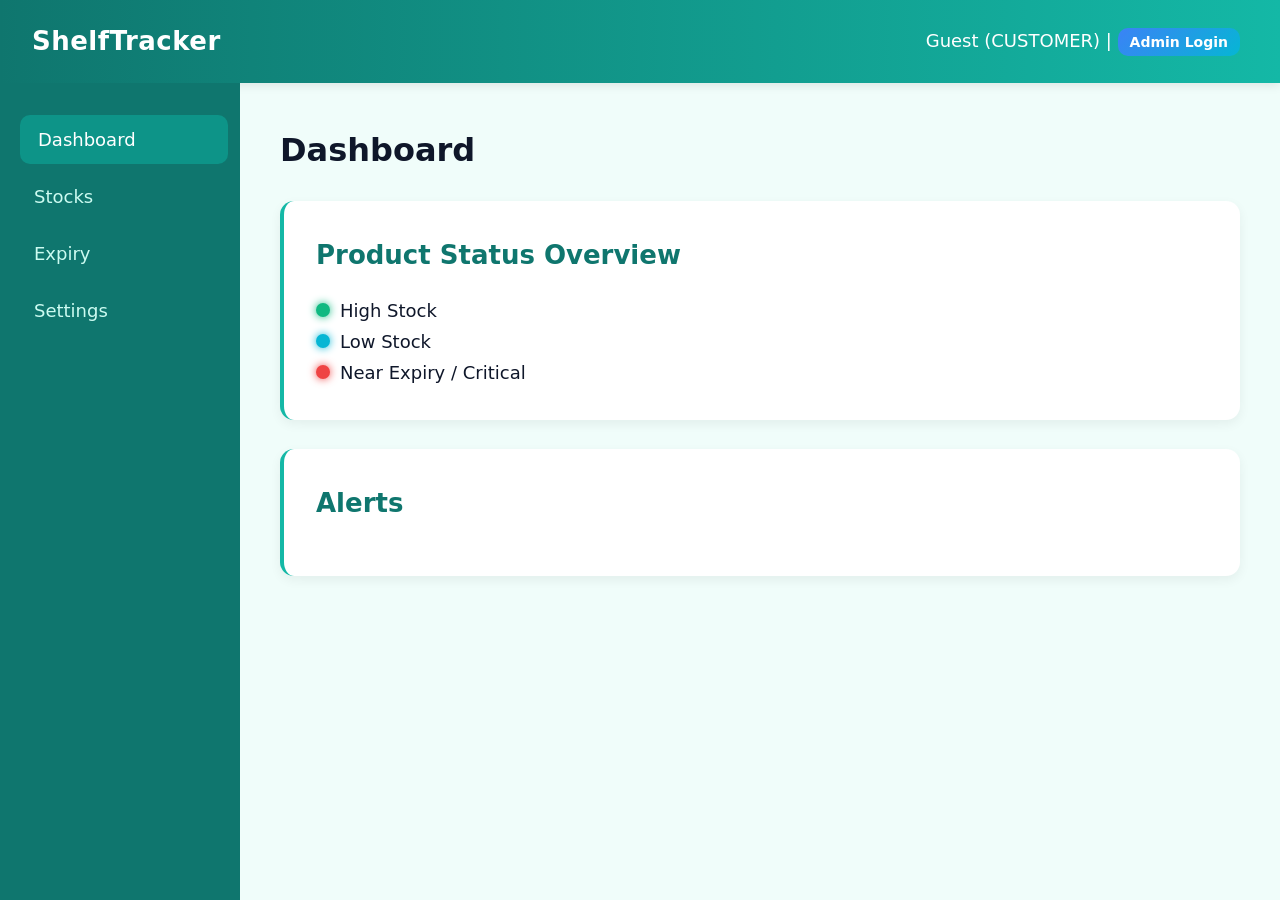
<file: index.html>
<!DOCTYPE html>
<html lang="en">
<head>
  <meta charset="UTF-8">
  <meta name="viewport" content="width=device-width, initial-scale=1.0">
  <title>ShelfTracker - Dashboard</title>
  <link rel="stylesheet" href="style.css">
</head>
<body>
  <div id="appPage">
    <header>
        <h3>ShelfTracker</h3>
        <div id="authHeaderZone"></div>
    </header>
    
    <nav>
      <button class="active" onclick="window.location.href='index.html'">Dashboard</button>
      <button onclick="window.location.href='stocks.html'">Stocks</button>
      <button onclick="window.location.href='expiry.html'">Expiry</button>
      <button id="settingsBtn" onclick="window.location.href='settings.html'">Settings</button>
    </nav>
    
    <main>
      <div id="dashboard" class="page">
        <h2>Dashboard</h2>
        <div class="card">
          <h3>Product Status Overview</h3>
          <p><span class="status-dot status-green"></span>High Stock</p>
          <p><span class="status-dot status-yellow"></span>Low Stock</p>
          <p><span class="status-dot status-red"></span>Near Expiry / Critical</p>
        </div>
        <div class="card">
          <h3>Alerts</h3>
          <div id="alertsList"></div>
        </div>
      </div>
    </main>
  </div>
  <script src="script.js"></script>
</body>
</html>
</file>
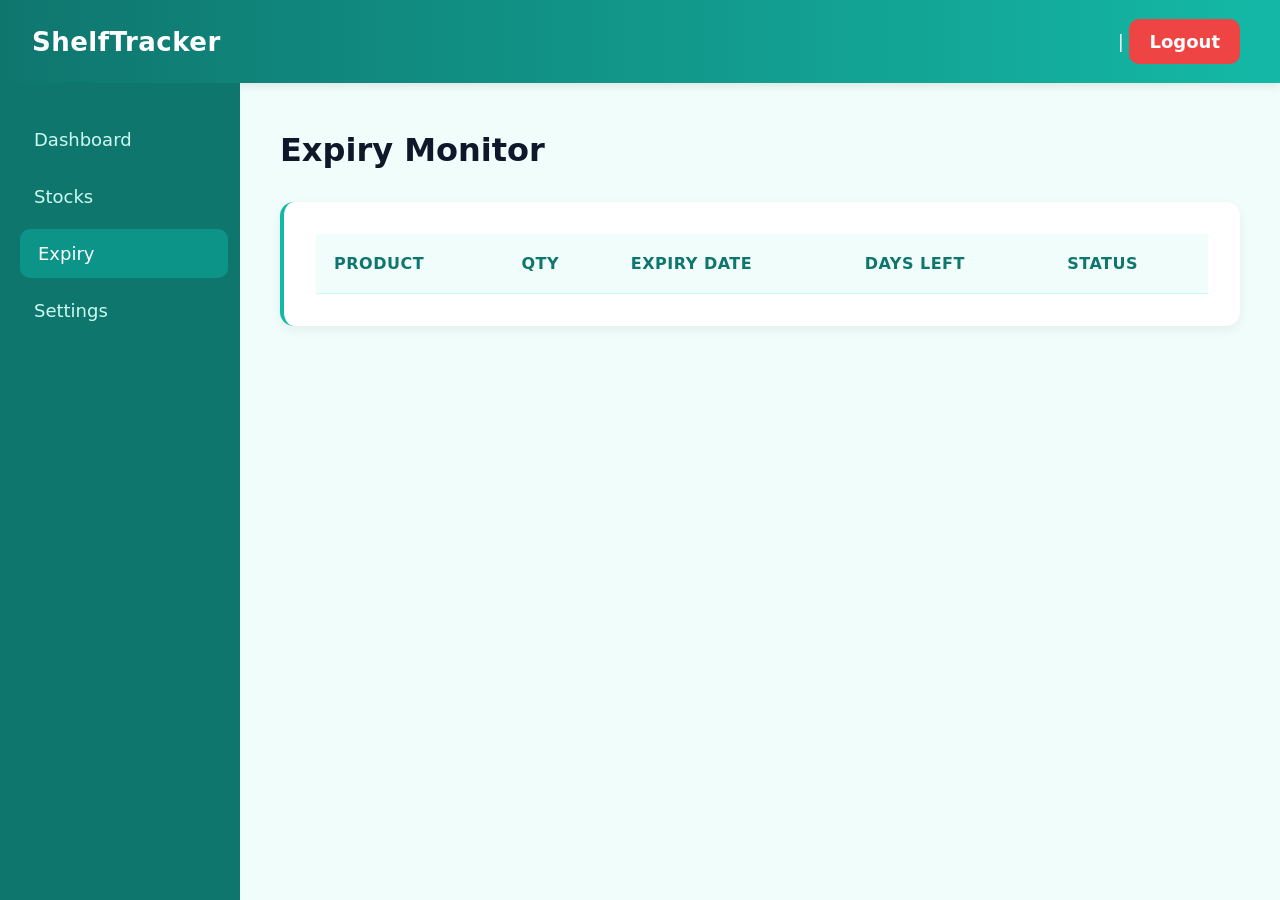
<file: expiry.html>
<!DOCTYPE html>
<html lang="en">
<head>
  <meta charset="UTF-8">
  <meta name="viewport" content="width=device-width, initial-scale=1.0">
  <title>ShelfTracker - Expiry Monitor</title>
  <link rel="stylesheet" href="style.css">
</head>
<body>
  <div id="appPage" style="display: block;">
    <header>
      <h3>ShelfTracker</h3>
      <div><span id="userRole"></span> | <button onclick="logout()" class="btn btn-danger">Logout</button></div>
    </header>
    
    <nav>
      <button onclick="window.location.href='index.html'">Dashboard</button>
      <button onclick="window.location.href='stocks.html'">Stocks</button>
      <button class="active" onclick="window.location.href='expiry.html'">Expiry</button>
      <button id="settingsBtn" onclick="window.location.href='settings.html'">Settings</button>
    </nav>
    
    <main>
      <div id="expiry" class="page">
        <h2>Expiry Monitor</h2>
        <div class="card">
          <table id="expiryTable">
            <thead><tr><th>Product</th><th>Qty</th><th>Expiry Date</th><th>Days Left</th><th>Status</th></tr></thead>
            <tbody></tbody>
          </table>
        </div>
      </div>
    </main>
  </div>
  <script src="script.js"></script>
</body>
</html>
</file>
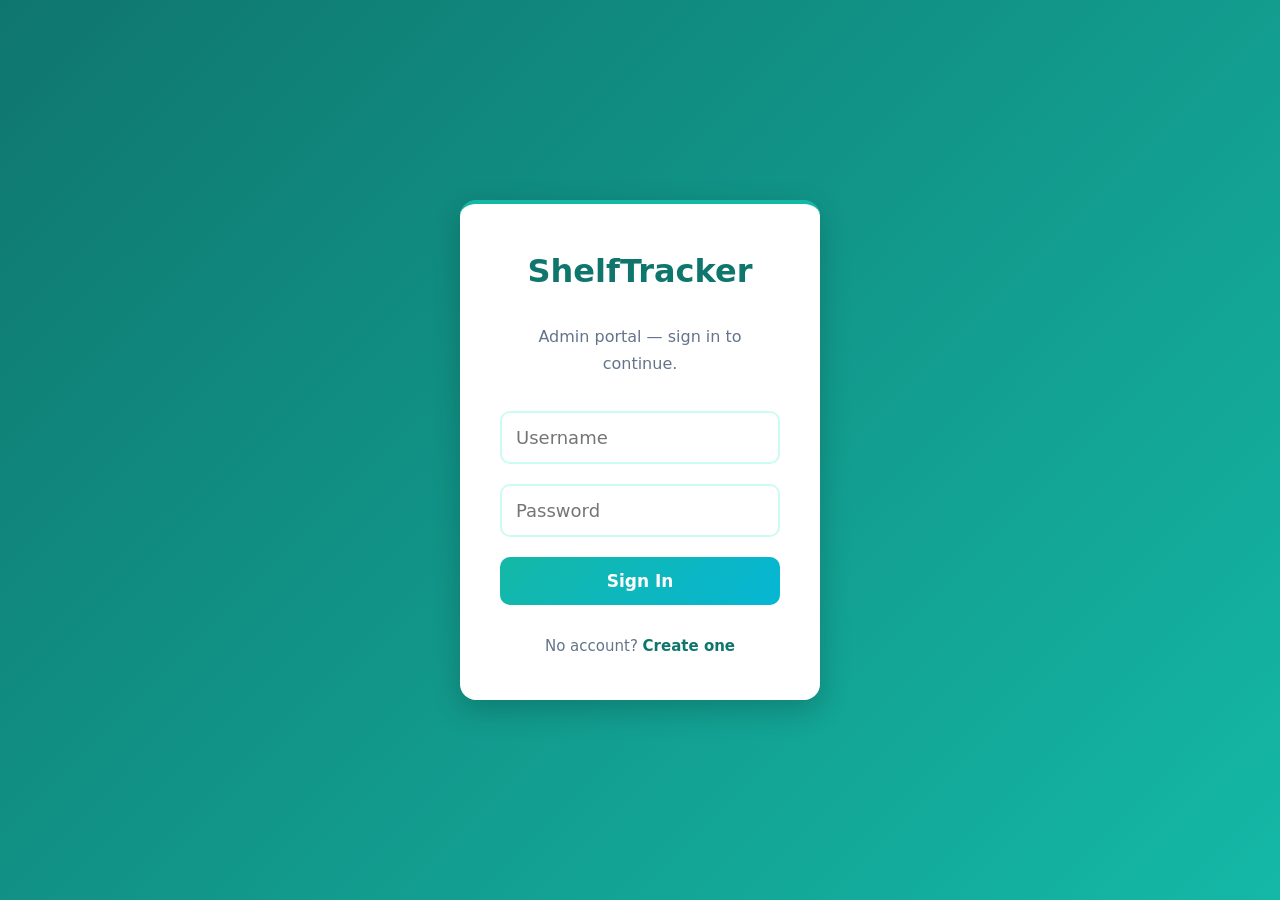
<file: login.html>
<!DOCTYPE html>
<html lang="en">
<head>
  <meta charset="UTF-8">
  <meta name="viewport" content="width=device-width, initial-scale=1.0">
  <title>ShelfTracker - Admin Login</title>
  <link rel="stylesheet" href="style.css">
</head>
<body>
  <div id="loginPage">
    <div class="login-box">
      <h2>ShelfTracker</h2>
      <p style="text-align:center; color:#64748b; margin-bottom:1.5rem; font-size:16px;">Admin portal — sign in to continue.</p>

      <input type="text" id="username" placeholder="Username">
      <input type="password" id="password" placeholder="Password">
      <button onclick="login()">Sign In</button>

      <p style="text-align:center; margin-top:1.2rem; font-size:15px; color:#64748b;">
        No account? <a href="signup.html" style="color:#0f766e; font-weight:600; text-decoration:none;">Create one</a>
      </p>
    </div>
  </div>
  <script src="script.js"></script>
</body>
</html>
</file>
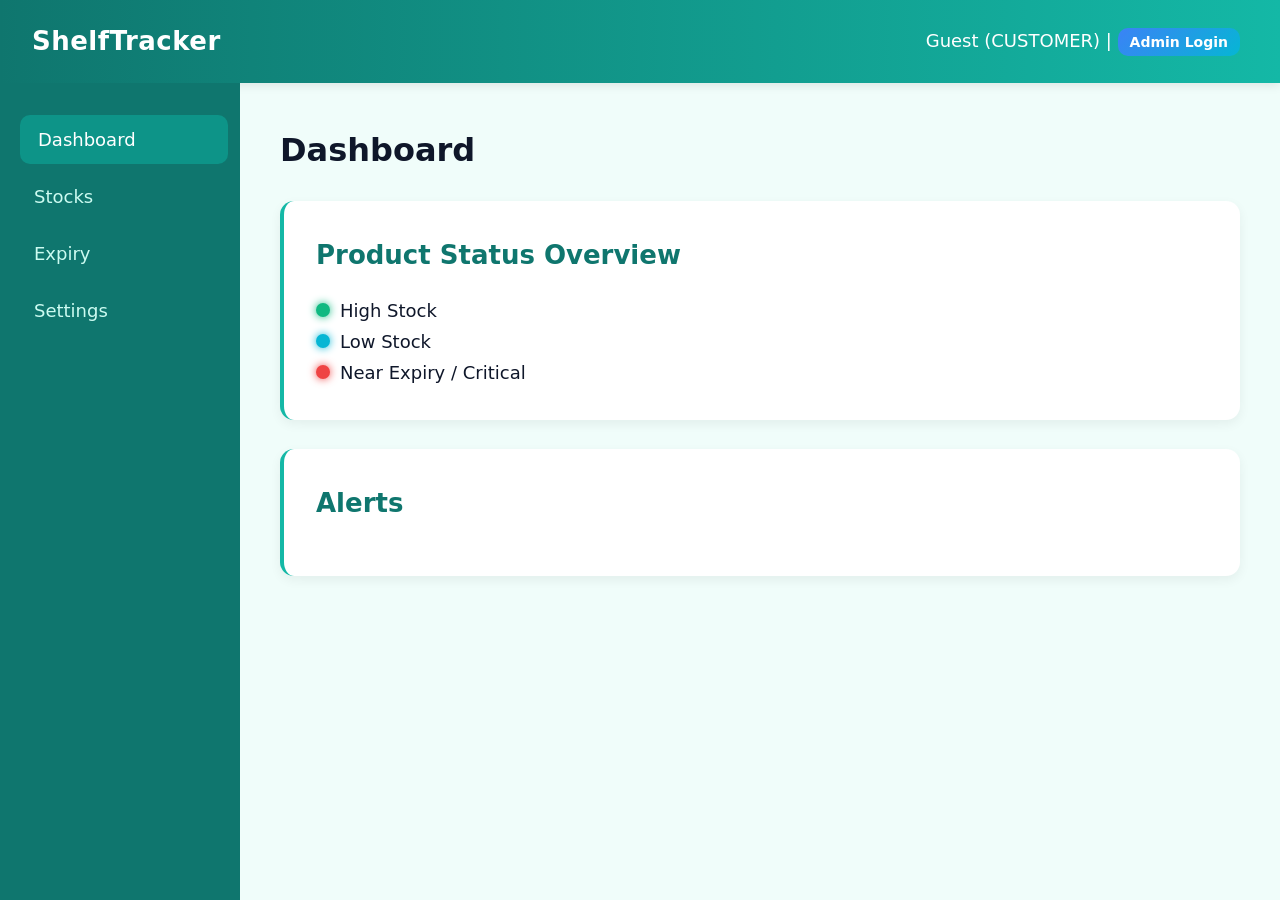
<file: settings.html>
<!DOCTYPE html>
<html lang="en">
<head>
  <meta charset="UTF-8">
  <meta name="viewport" content="width=device-width, initial-scale=1.0">
  <title>ShelfTracker - Settings</title>
  <link rel="stylesheet" href="style.css">
</head>
<body>
  <div id="appPage" style="display: block;">
    <header>
      <h3>ShelfTracker</h3>
      <div id="authHeaderZone"></div>
    </header>
    
    <nav>
      <button onclick="window.location.href='index.html'">Dashboard</button>
      <button onclick="window.location.href='stocks.html'">Stocks</button>
      <button onclick="window.location.href='expiry.html'">Expiry</button>
      <button id="settingsBtn" class="active" onclick="window.location.href='settings.html'">Settings</button>
    </nav>
    
    <main>
      <div id="settings" class="page">
        <h2>System Settings</h2>

        <div class="card">
          <h3>Alert Thresholds</h3>
          <div class="setting-row">
            <label>Low Stock Threshold:</label>
            <div>
              <input type="number" id="lowStockThreshold" value="10" min="1">
              <button class="btn btn-primary" onclick="saveSettings()">Save</button>
            </div>
          </div>
          <p style="font-size:0.9rem; color:#64748b;">Products with quantity ≤ this number will show as Yellow/Low Stock.</p>
        </div>

        <div class="card">
          <h3>System Info</h3>
          <p><strong>Total Products:</strong> <span id="totalProducts">0</span></p>
          <p><strong>Critical Items:</strong> <span id="criticalItems">0</span></p>
          <p><strong>Role:</strong> <span id="currentRoleDisplay"></span></p>
        </div>

        <!-- ADMIN ONLY: Register New Admin -->
        <div id="adminRegSection" class="card" style="display:none;">
          <h3>Register New Admin</h3>
          <p style="font-size:0.9rem; color:#64748b;">Only one new admin can be registered per server session.</p>
          <div class="setting-row">
            <label>Username:</label>
            <input type="text" id="newAdminUsername" placeholder="New admin username">
          </div>
          <div class="setting-row">
            <label>Password:</label>
            <input type="password" id="newAdminPassword" placeholder="New admin password">
          </div>
          <button class="btn btn-primary" onclick="registerNewAdmin()" style="margin-top:10px;">Register Admin</button>
        </div>

      </div>
    </main>
  </div>
  <script src="script.js"></script>
</body>
</html>
</file>
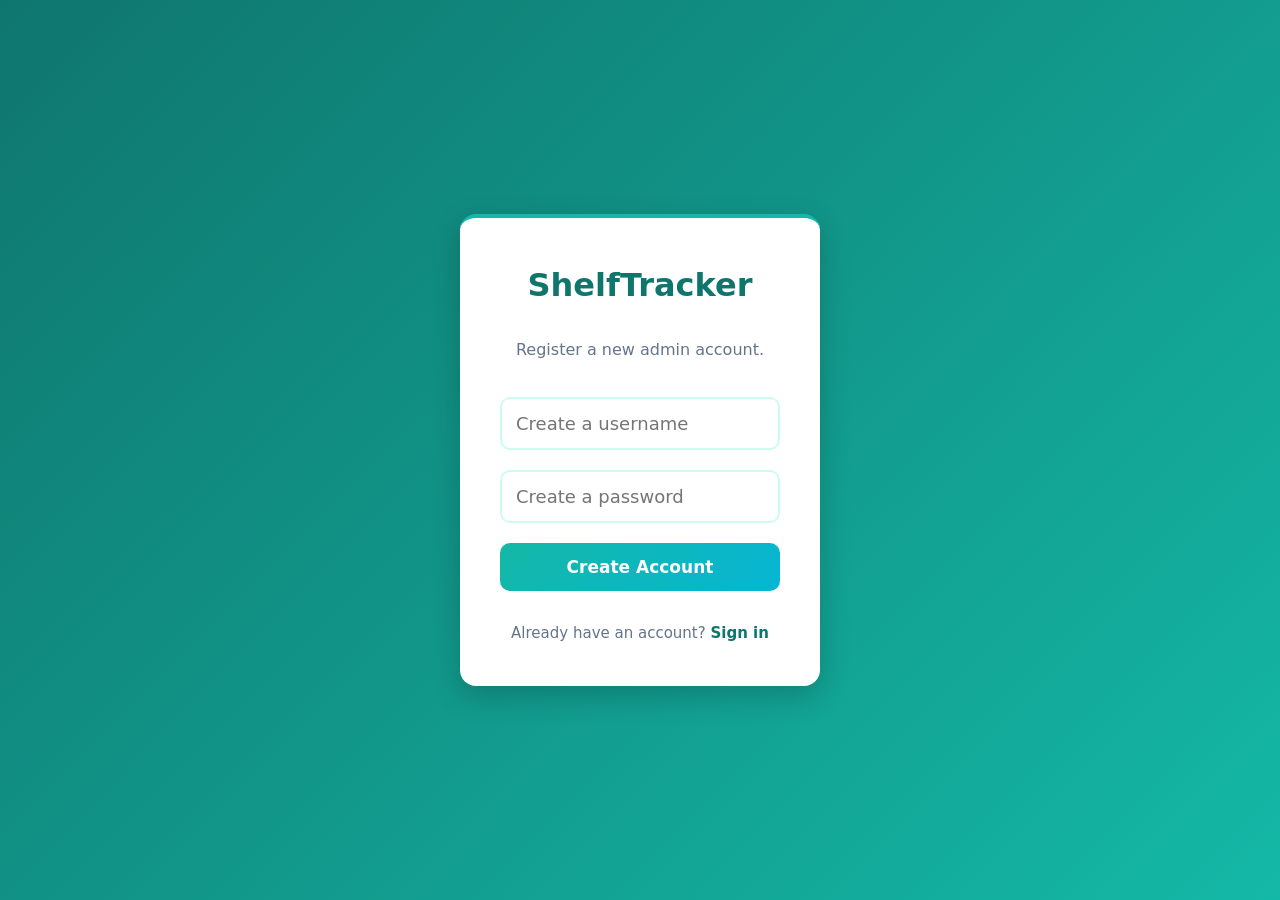
<file: signup.html>
<!DOCTYPE html>
<html lang="en">
<head>
  <meta charset="UTF-8">
  <meta name="viewport" content="width=device-width, initial-scale=1.0">
  <title>ShelfTracker - Sign Up</title>
  <link rel="stylesheet" href="style.css">
</head>
<body>
  <div id="loginPage">
    <div class="login-box">
      <h2>ShelfTracker</h2>
      <p style="text-align:center; color:#64748b; margin-bottom:1.5rem; font-size:16px;">Register a new admin account.</p>

      <input type="text" id="newUsername" placeholder="Create a username">
      <input type="password" id="newPassword" placeholder="Create a password">
      <button onclick="registerAccount()">Create Account</button>

      <p style="text-align:center; margin-top:1.2rem; font-size:15px; color:#64748b;">
        Already have an account? <a href="login.html" style="color:#0f766e; font-weight:600; text-decoration:none;">Sign in</a>
      </p>
    </div>
  </div>
  <script src="script.js"></script>
</body>
</html>
</file>
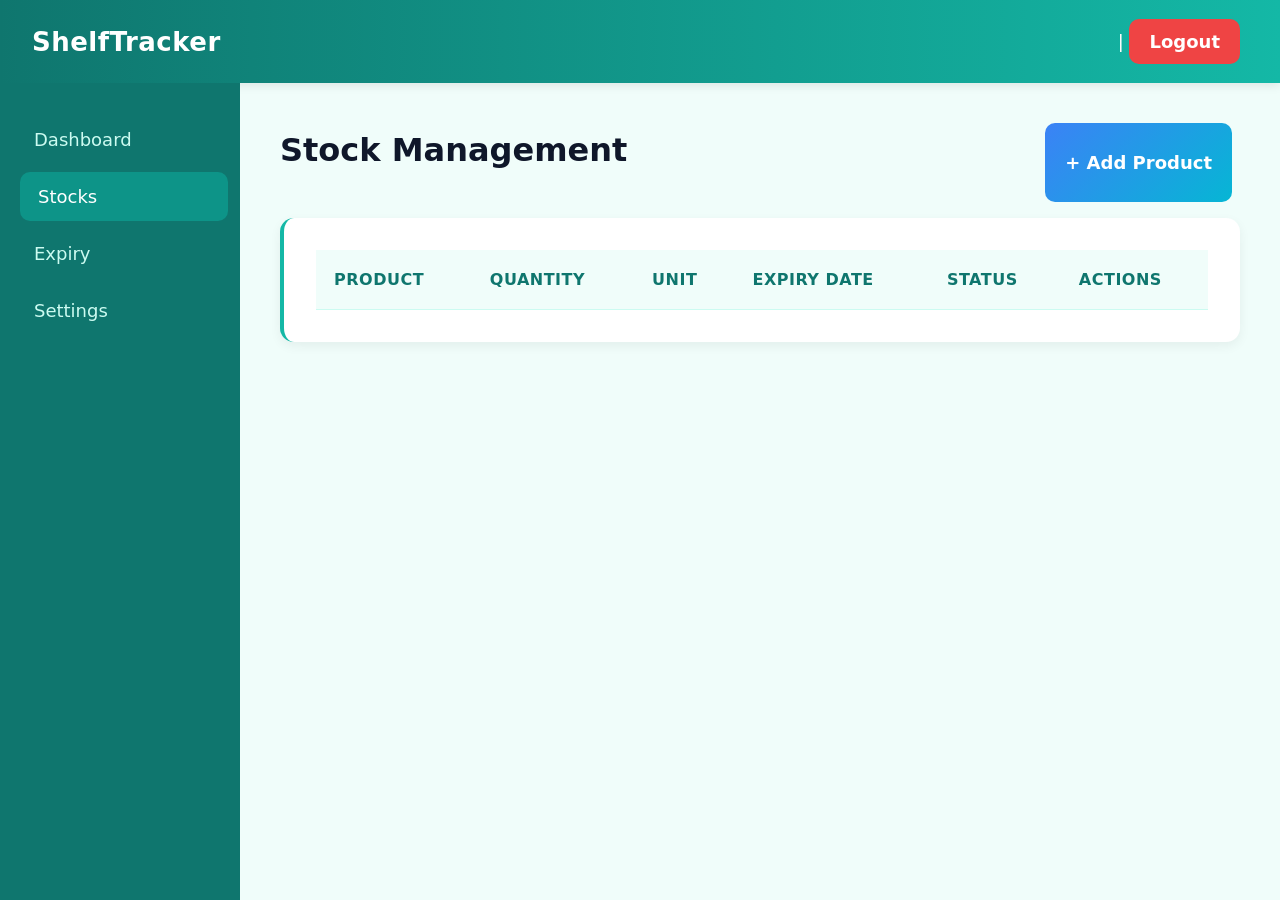
<file: stocks.html>
<!DOCTYPE html>
<html lang="en">
<head>
  <meta charset="UTF-8">
  <meta name="viewport" content="width=device-width, initial-scale=1.0">
  <title>ShelfTracker - Stocks</title>
  <link rel="stylesheet" href="style.css">
</head>
<body>
  <div id="appPage" style="display: block;">
    <header>
      <h3>ShelfTracker</h3>
      <div><span id="userRole"></span> | <button onclick="logout()" class="btn btn-danger">Logout</button></div>
    </header>
    
    <nav>
    
      <button onclick="window.location.href='index.html'">Dashboard</button>
      <button class="active" onclick="window.location.href='stocks.html'">Stocks</button>
      <button onclick="window.location.href='expiry.html'">Expiry</button>
      <button id="settingsBtn" onclick="window.location.href='settings.html'">Settings</button>
    </nav>
    
    <main>
      <div id="stocks" class="page">
        <div style="display:flex; justify-content:space-between; margin-bottom:1rem;">
          <h2>Stock Management</h2>
          <button id="addProductBtn" class="btn btn-primary" onclick="openModal()">+ Add Product</button>
        </div>
        <div class="card">
          <table id="productTable">
            <thead>
              <tr>
                <th>Product</th><th>Quantity</th><th>Unit</th><th>Expiry Date</th><th>Status</th><th id="actionHeader">Actions</th>
              </tr>
            </thead>
            <tbody></tbody>
          </table>
        </div>
      </div>
    </main>
  </div>

  <div id="productModal" class="modal">
    <div class="modal-content">
      <h3 id="modalTitle">Add Product</h3>
      <input type="hidden" id="editId">
      <label>Product Name</label>
      <input type="text" id="prodName" placeholder="Product Name">
      <label>Quantity</label>
      <input type="number" id="prodQty" placeholder="Quantity">
      <div class="error" id="qtyError"></div>
      <label>Unit</label>
      <select id="prodUnit">
        <option value="pcs">pcs</option>
        <option value="kg">kg</option>
        <option value="g">g</option>
        <option value="L">L</option>
        <option value="ml">ml</option>
        <option value="box">box</option>
        <option value="pack">pack</option>
        <option value="bottle">bottle</option>
        <option value="dozen">dozen</option>
      </select>
      <label>Expiry Date</label>
      <input type="date" id="prodExp">
      <div class="error" id="expError"></div>
      <div style="margin-top:1rem;">
        <button class="btn btn-primary" onclick="saveProduct()">Save</button>
        <button class="btn" onclick="closeModal()">Cancel</button>
      </div>
    </div>
  </div>

  <script src="script.js"></script>
</body>
</html>
</file>
<file: style.css>
:root { 
  --green: #10b981;
  --teal: #14b8a6;
  --cyan: #06b6d4;
  --blue: #3b82f6;
  --red: #ef4444;
  --bg: #f0fdfa;
  --card: #ffffff;
  --text: #0f172a;
  --border: #ccfbf1;
  --sidebar: #0f766e;
  --sidebar-hover: #0d9488;
  --font-base: 18px;
  --font-sm: 16px;
  --font-lg: 20px;
  --font-xl: 24px;
  --font-2xl: 32px;
} 

* { 
  margin: 0; 
  padding: 0; 
  box-sizing: border-box; 
  font-family: 'Segoe UI', system-ui, -apple-system, sans-serif; 
} 

body { 
  background: var(--bg); 
  color: var(--text); 
  font-size: var(--font-base);
  line-height: 1.7;
} 

/* LOGIN PAGE UNIQUE STYLES */
#loginPage { 
  display: flex; 
  height: 100vh; 
  justify-content: center; 
  align-items: center; 
  background: linear-gradient(135deg, #0f766e 0%, #14b8a6 100%);
} 

.login-box { 
  background: var(--card); 
  padding: 2.5rem; 
  border-radius: 16px; 
  box-shadow: 0 10px 30px rgba(0,0,0,0.2); 
  width: 360px; 
  border-top: 4px solid var(--teal);
} 

.login-box h2 { 
  margin-bottom: 1.5rem; 
  text-align: center; 
  color: var(--sidebar);
  font-weight: 700;
  font-size: var(--font-2xl);
} 

.login-box input, .login-box select, .login-box button { 
  width: 100%; 
  padding: 14px; 
  margin: 10px 0; 
  border: 2px solid var(--border); 
  border-radius: 10px; 
  font-size: var(--font-base);
  transition: all 0.2s;
} 

.login-box input:focus, .login-box select:focus {
  outline: none;
  border-color: var(--teal);
  box-shadow: 0 0 0 3px rgba(20, 184, 166, 0.1);
}

.login-box button { 
  background: linear-gradient(135deg, var(--teal) 0%, var(--cyan) 100%); 
  color: white; 
  border: none; 
  cursor: pointer; 
  font-weight: 600;
  font-size: 17px;
} 

.login-box button:hover { 
  transform: translateY(-2px);
  box-shadow: 0 6px 20px rgba(20, 184, 166, 0.3);
} 

/* APPLICATION CONTAINER */
#appPage { 
  display: block; /* Changed from none to support multi-page template loading */
} 

header { 
  background: linear-gradient(90deg, var(--sidebar) 0%, var(--teal) 100%);
  padding: 1.2rem 2rem; 
  color: white;
  display: flex; 
  justify-content: space-between; 
  align-items: center; 
  box-shadow: 0 2px 10px rgba(0,0,0,0.1);
} 

header h3 {
  font-weight: 700;
  letter-spacing: 0.5px;
  font-size: 26px;
}

/* SIDEBAR NAVIGATION */
nav { 
  background: var(--sidebar); 
  width: 240px; 
  height: calc(100vh - 70px); 
  position: fixed; 
  padding: 1.5rem 1rem; 
} 

nav button { 
  display: block; 
  width: 100%; 
  padding: 14px 18px; 
  margin: 8px 0; 
  border: none; 
  background: none; 
  text-align: left; 
  cursor: pointer; 
  border-radius: 10px; 
  color: #ccfbf1;
  font-weight: 500;
  font-size: 18px;
  transition: all 0.2s;
} 

nav button.active, nav button:hover { 
  background: var(--sidebar-hover); 
  color: white;
  transform: translateX(4px);
} 

/* MAIN CONTENT BLOCKS */
main { 
  margin-left: 240px; 
  padding: 2.5rem; 
} 

main h2 {
  font-size: var(--font-2xl);
  margin-bottom: 1.5rem;
}

.card { 
  background: var(--card); 
  padding: 2rem; 
  border-radius: 14px; 
  box-shadow: 0 4px 12px rgba(0,0,0,0.06); 
  margin-bottom: 1.8rem; 
  border-left: 4px solid var(--teal);
  transition: transform 0.2s, box-shadow 0.2s;
}

.card:hover {
  transform: translateY(-3px);
  box-shadow: 0 8px 20px rgba(0,0,0,0.1);
}

.card h3 {
  color: var(--sidebar);
  margin-bottom: 1.2rem;
  font-size: 26px;
}

/* INTERACTIVE DATA TABLES */
table { 
  width: 100%; 
  border-collapse: collapse; 
} 

th, td { 
  padding: 16px 18px; 
  text-align: left; 
  border-bottom: 1px solid var(--border); 
  font-size: 18px;
} 

th { 
  background: #f0fdfa; 
  color: var(--sidebar);
  font-weight: 600;
  text-transform: uppercase;
  font-size: 16px;
  letter-spacing: 0.5px;
} 

tr:hover {
  background: #f0fdfa;
}

/* STOCK OVERVIEW SYSTEM DOTS */
.status-dot { 
  display: inline-block; 
  width: 14px; 
  height: 14px; 
  border-radius: 50%; 
  margin-right: 10px; 
  box-shadow: 0 0 8px currentColor;
} 

.status-green { background: var(--green); color: var(--green); } 
.status-yellow { background: var(--cyan); color: var(--cyan); } 
.status-red { background: var(--red); color: var(--red); } 

/* ACTION BUTTONS */
.btn { 
  padding: 12px 20px; 
  border: none; 
  border-radius: 10px; 
  cursor: pointer; 
  margin-right: 8px; 
  font-weight: 600;
  font-size: 18px;
  transition: all 0.2s;
} 

.btn:hover {
  transform: translateY(-2px);
  box-shadow: 0 4px 12px rgba(0,0,0,0.15);
}

.btn-primary { 
  background: linear-gradient(135deg, var(--blue) 0%, var(--cyan) 100%); 
  color: white; 
} 

.btn-danger { 
  background: var(--red); 
  color: white; 
} 

label {
  font-size: var(--font-base);
  font-weight: 500;
  display: block;
  margin-top: 12px;
}

input, select { 
  padding: 14px; 
  border: 2px solid var(--border); 
  border-radius: 8px; 
  width: 100%; 
  margin-top: 6px; 
  font-size: var(--font-base);
  transition: all 0.2s;
} 

input:focus, select:focus {
  outline: none;
  border-color: var(--teal);
  box-shadow: 0 0 0 3px rgba(20, 184, 166, 0.1);
}

.error { 
  color: var(--red); 
  font-size: var(--font-sm);
  margin-top: 16px; 
} 

/* MODAL CONTAINER DIALOGS */
.modal { 
  display: none; 
  position: fixed; 
  top:0; 
  left:0; 
  width:100%; 
  height:100%; 
  background: rgba(0,0,0,0.6); 
  backdrop-filter: blur(4px);
  justify-content:center; 
  align-items:center; 
  z-index: 10; 
} 

.modal.active { display: flex; } 

.modal-content { 
  background: white; 
  padding: 2.5rem; 
  border-radius: 16px; 
  width: 420px; 
  border-top: 4px solid var(--teal);
  box-shadow: 0 20px 50px rgba(0,0,0,0.3);
} 

.modal-content h3 {
  font-size: 26px;
  margin-bottom: 1.2rem;
}

/* SETTINGS VIEW PANEL */
.setting-row { 
  display: flex; 
  justify-content: space-between; 
  align-items: center; 
  margin-bottom: 1.2rem; 
  font-size: var(--font-base);
} 

.setting-row input { width: 120px; } 

/* RESPONSIVE MEDIA BREAKPOINTS */
@media(max-width: 768px) { 
  nav { position: static; width: 100%; height: auto; } 
  main { margin-left: 0; padding: 1.5rem; } 
  .card { padding: 1.5rem; } 
}
</file>
